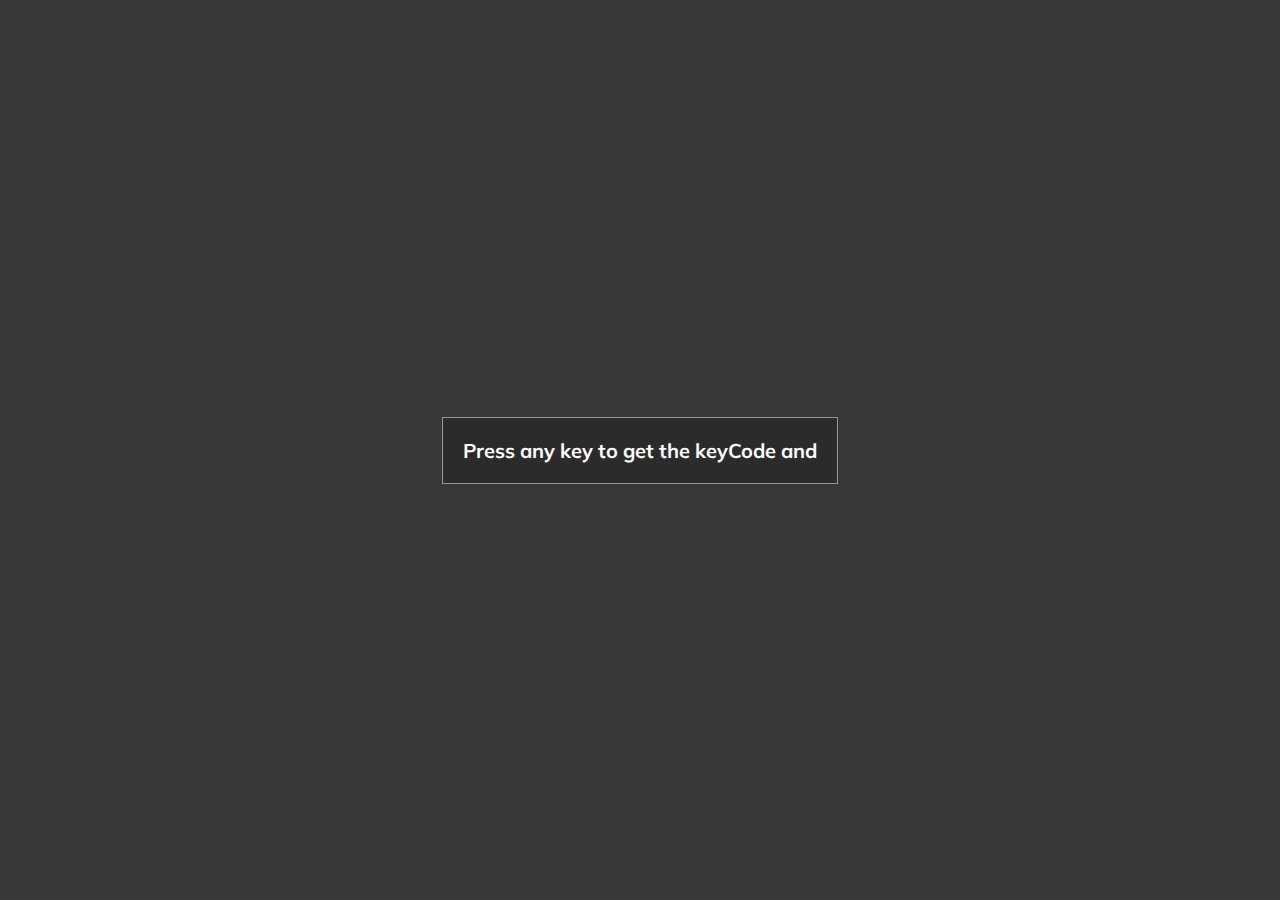
<file: Event Keycodes/index.html>
<!DOCTYPE html>
<html lang="en">
<head>
    <meta charset="UTF-8">
    <meta name="viewport" content="width=device-width, initial-scale=1.0">
    <link rel="stylesheet" href="style.css">
    <title>Event Keycodes</title>
</head>
<body>
    <div id="insert">
        
        <div class="key">
            Press any key to get the keyCode and
        </div>

    </div>
    <script src="script.js"></script>
</body>
</html>
</file>
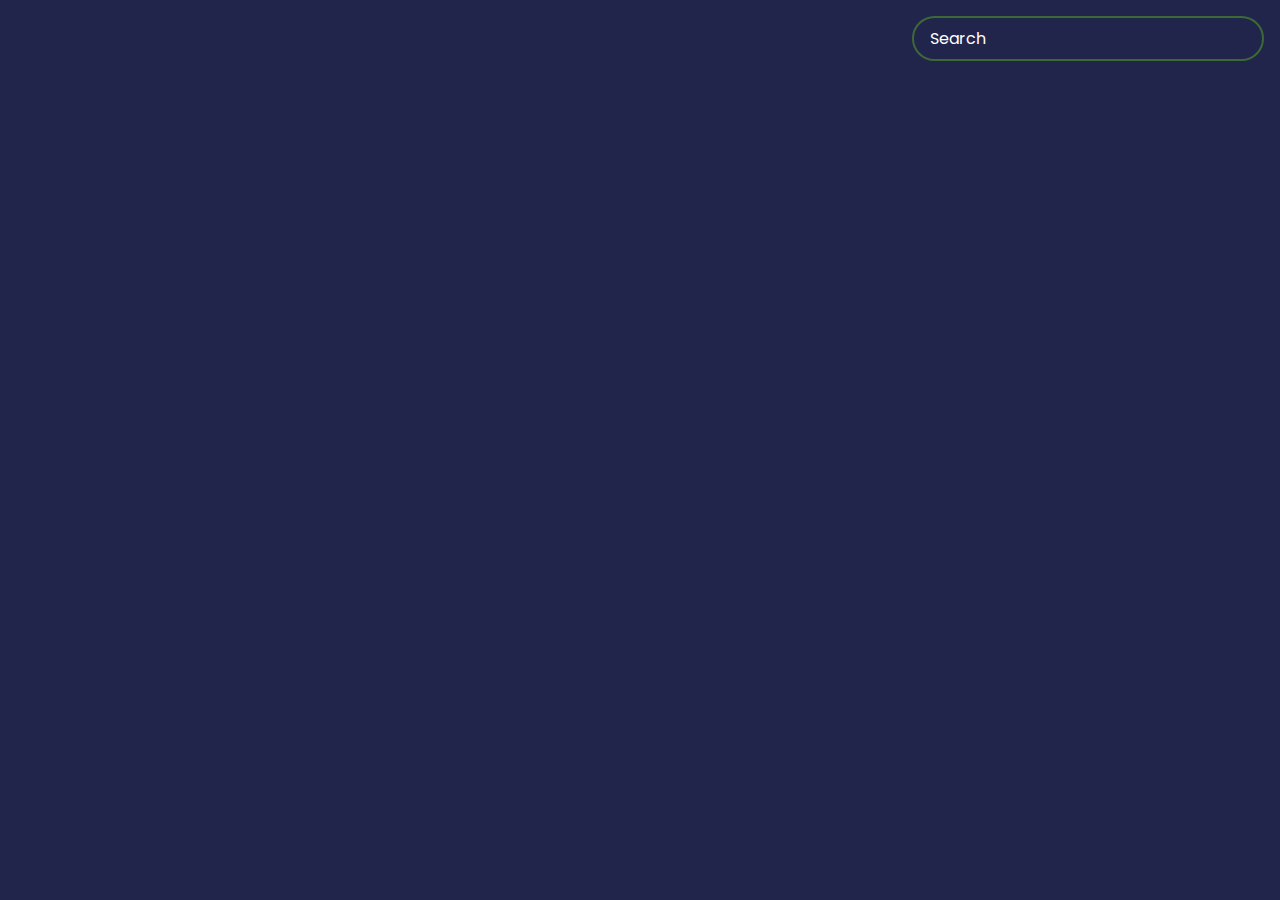
<file: Movie App/index.html>
<!DOCTYPE html>
<html lang="en">
<head>
    <meta charset="UTF-8">
    <meta http-equiv="X-UA-Compatible" content="IE=edge">
    <meta name="viewport" content="width=device-width, initial-scale=1.0">
    <link rel="stylesheet" href="style.css">
    <title>Movie App</title>
</head>
<body>
    
    <header>
        <form id="form">
        <input type="text" id="search" class="search" placeholder="Search">
        </form>
    </header>

    <main id="main">
        <div class="movie"></div>
    </main>

    <script src="script.js"></script>
</body>
</html>
</file>
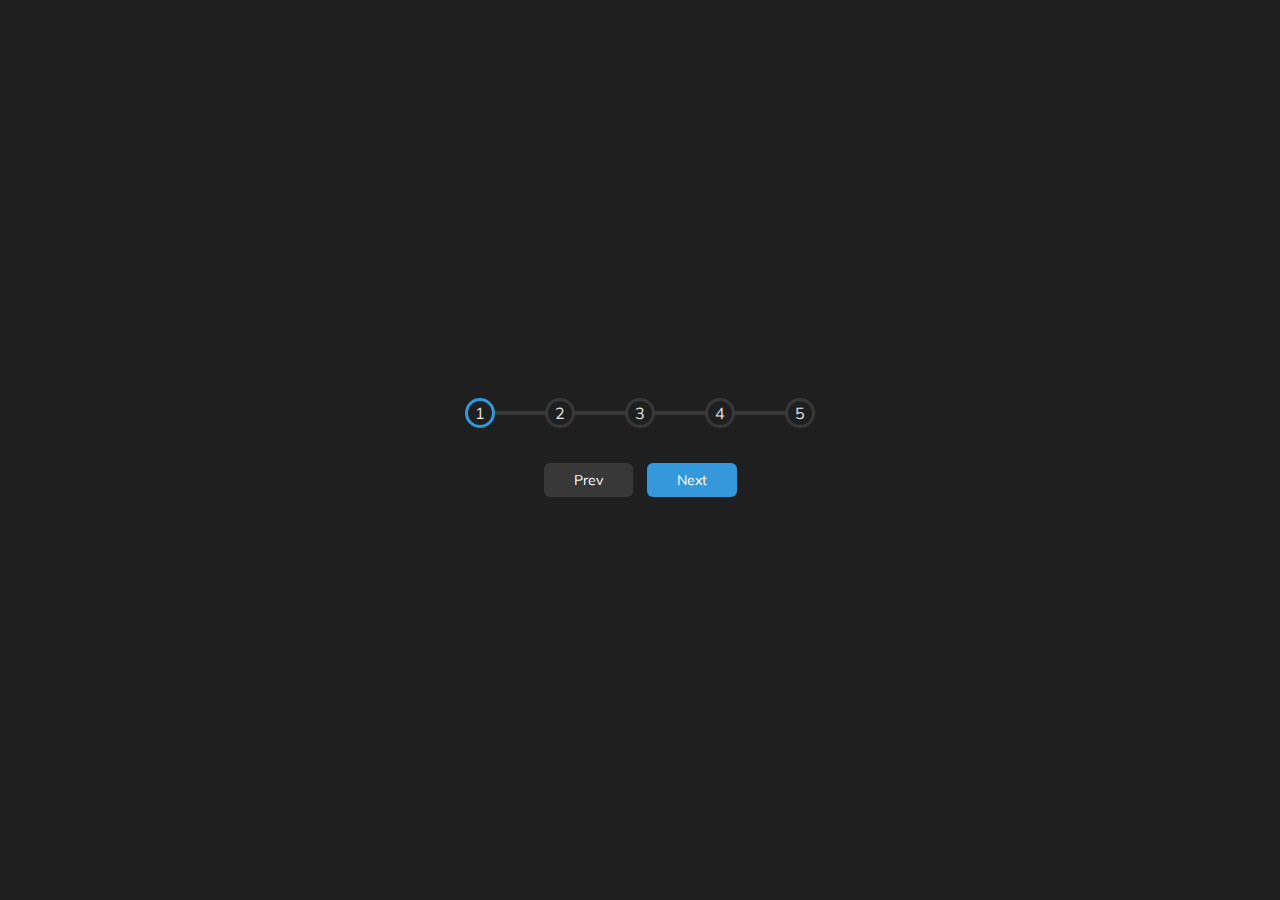
<file: Prograss Steps/index.html>
<!DOCTYPE html>
<html lang="en">
<head>
    <meta charset="UTF-8" />
    <meta name="viewport" content="width=device-width, initial-scale=1.0" />
    <link rel="stylesheet" href="style.css" />
    <title>Progress Steps</title>
</head>
<body>
    <div class="container">
        <div class="progress-container">
            <div class="progress" id="progress"></div>
            <div class="circle active">1</div>
            <div class="circle ">2</div>
            <div class="circle ">3</div>
            <div class="circle ">4</div>
            <div class="circle ">5</div>
        </div>
        <button class="btn" id="prev" disabled>Prev</button>
        <button class="btn" id="next">Next</button>       
    </div>



    <script src="script.js"></script>
</body>
</html>
</file>
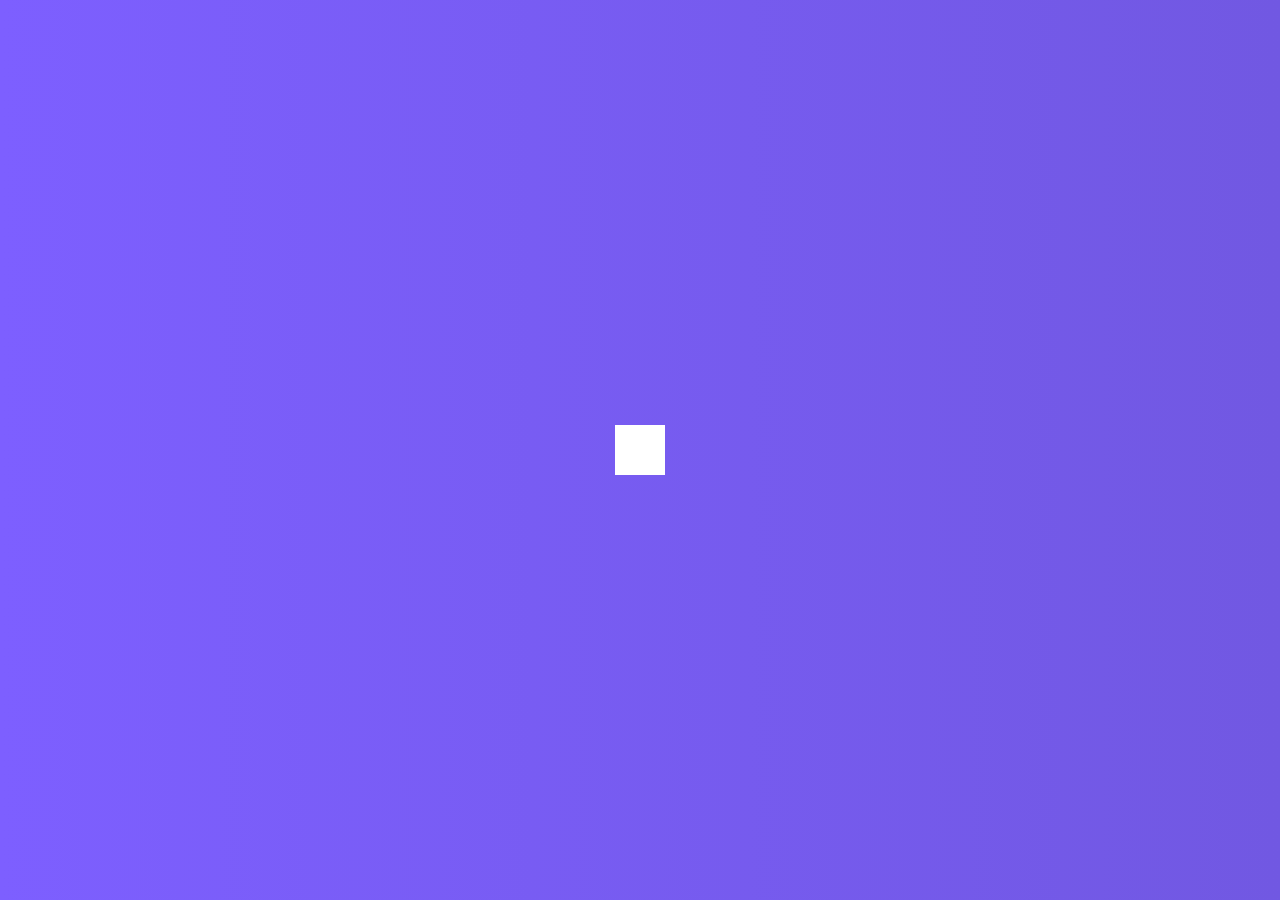
<file: Rotating Navigation Animation/index.html>
<!DOCTYPE html>
<html lang="en">
<head>
    <meta charset="UTF-8" />
    <meta name="viewport" content="width=device-width, initial-scale=1.0" />
    <link rel="stylesheet" href="https://cdnjs.cloudflare.com/ajax/libs/font-awesome/5.14.0/css/all.min.css" integrity="sha512-1PKOgIY59xJ8Co8+NE6FZ+LOAZKjy+KY8iq0G4B3CyeY6wYHN3yt9PW0XpSriVlkMXe40PTKnXrLnZ9+fkDaog==" crossorigin="anonymous" />
    <link rel="stylesheet" href="style.css" />
    <title>Hidden Search</title>
</head>
<body>

    <div class="search">
        <input type="text" class="input" placeholder="Search...">
        <button class="btn">
            <i class="fas fa-search"></i>
        </button>
    </div>

    <script src="script.js"></script>
</body>
</html>
</file>
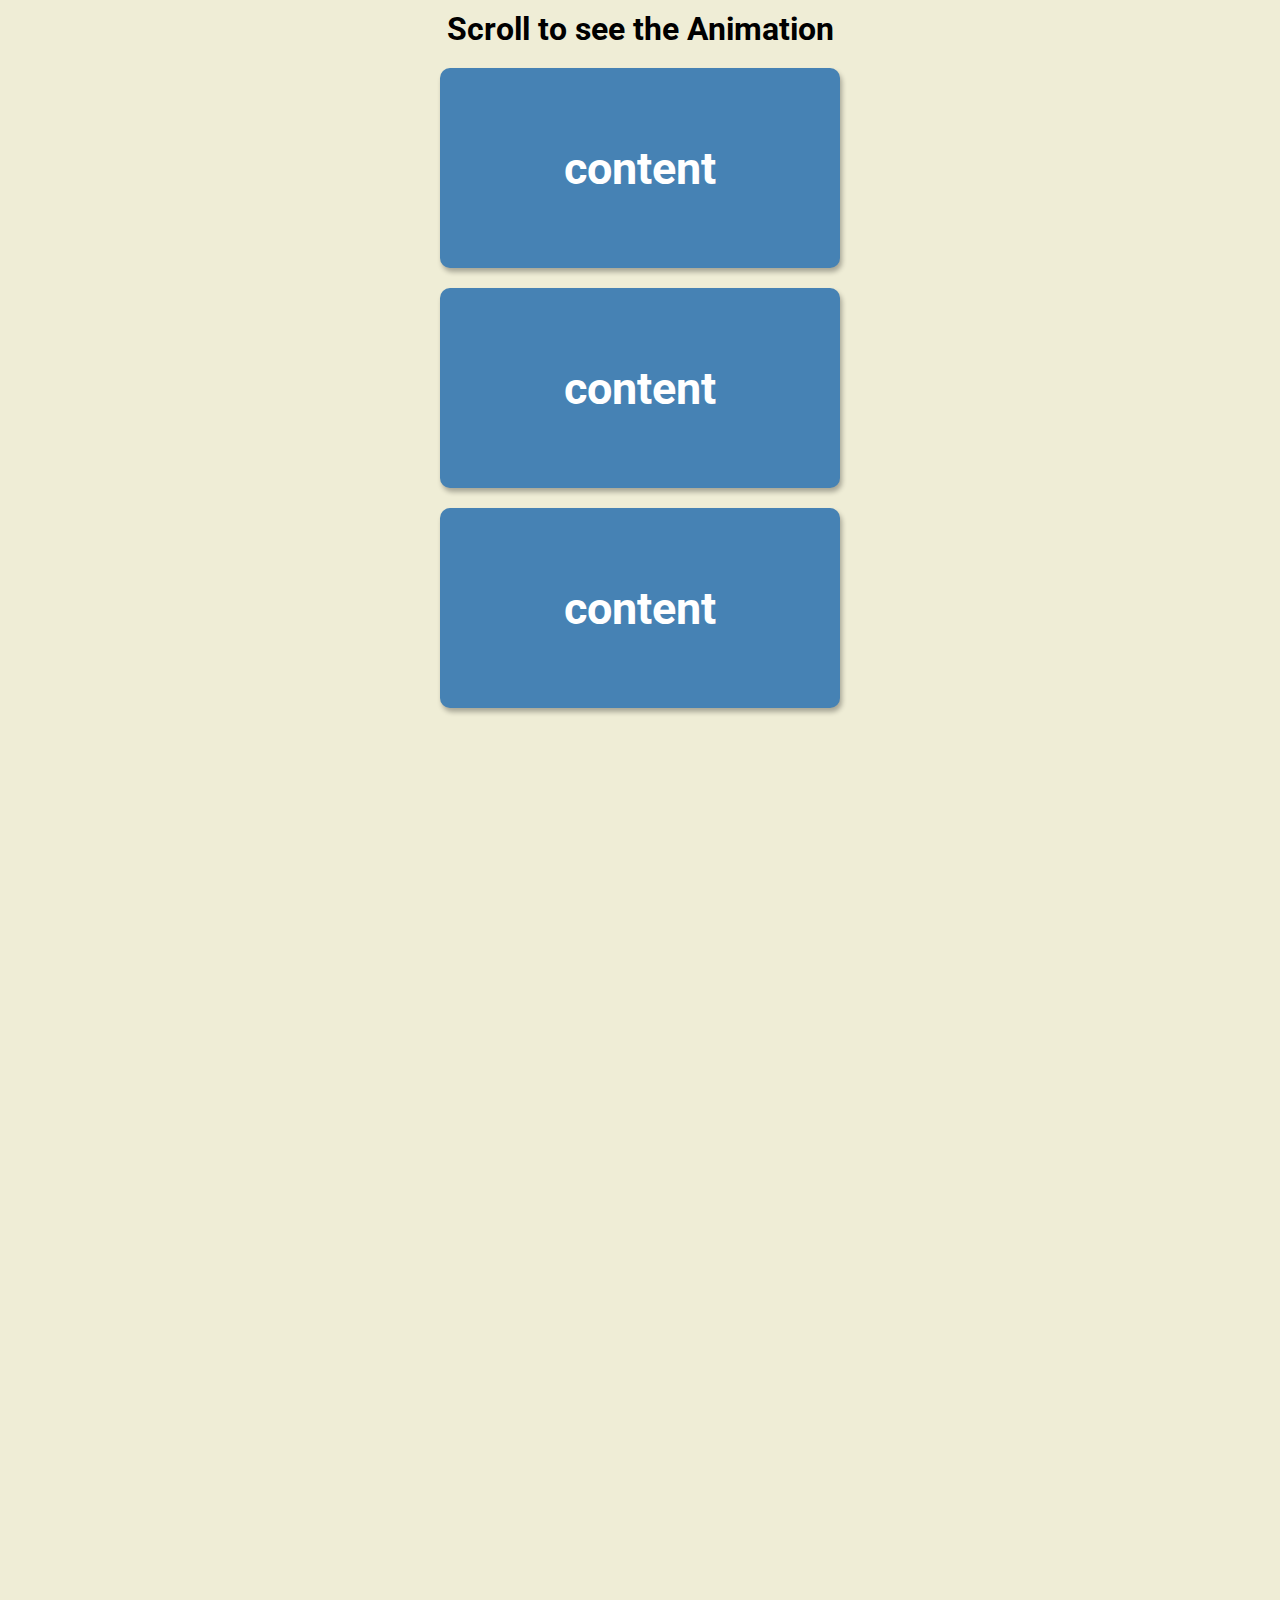
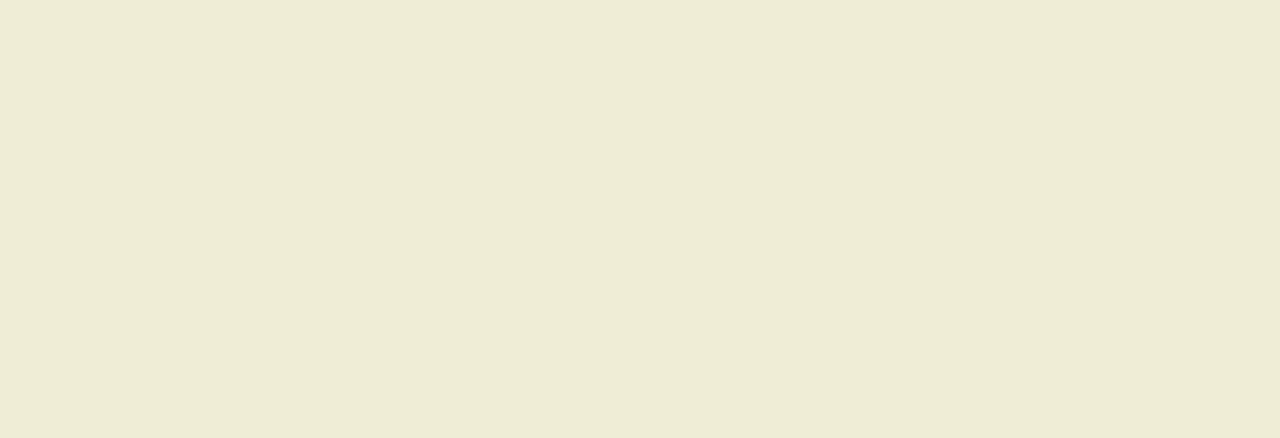
<file: Scroll Animation/index.html>
<!DOCTYPE html>
<html lang="en">
<head>
    <meta charset="UTF-8">
    <meta name="viewport" content="width=device-width, initial-scale=1.0">
    <link rel="stylesheet" href="style.css">
    <title>Scroll Animation</title>
</head>
<body>
    <h1>Scroll to see the Animation</h1>
    <div class="box"><h2>content</h2></div>
    <div class="box"><h2>content</h2></div>
    <div class="box"><h2>content</h2></div>
    <div class="box"><h2>content</h2></div>
    <div class="box"><h2>content</h2></div>
    <div class="box"><h2>content</h2></div>
    <div class="box"><h2>content</h2></div>
    <div class="box"><h2>content</h2></div>
    <div class="box"><h2>content</h2></div>
    <script src="script.js"></script>
</body>
</html>
</file>
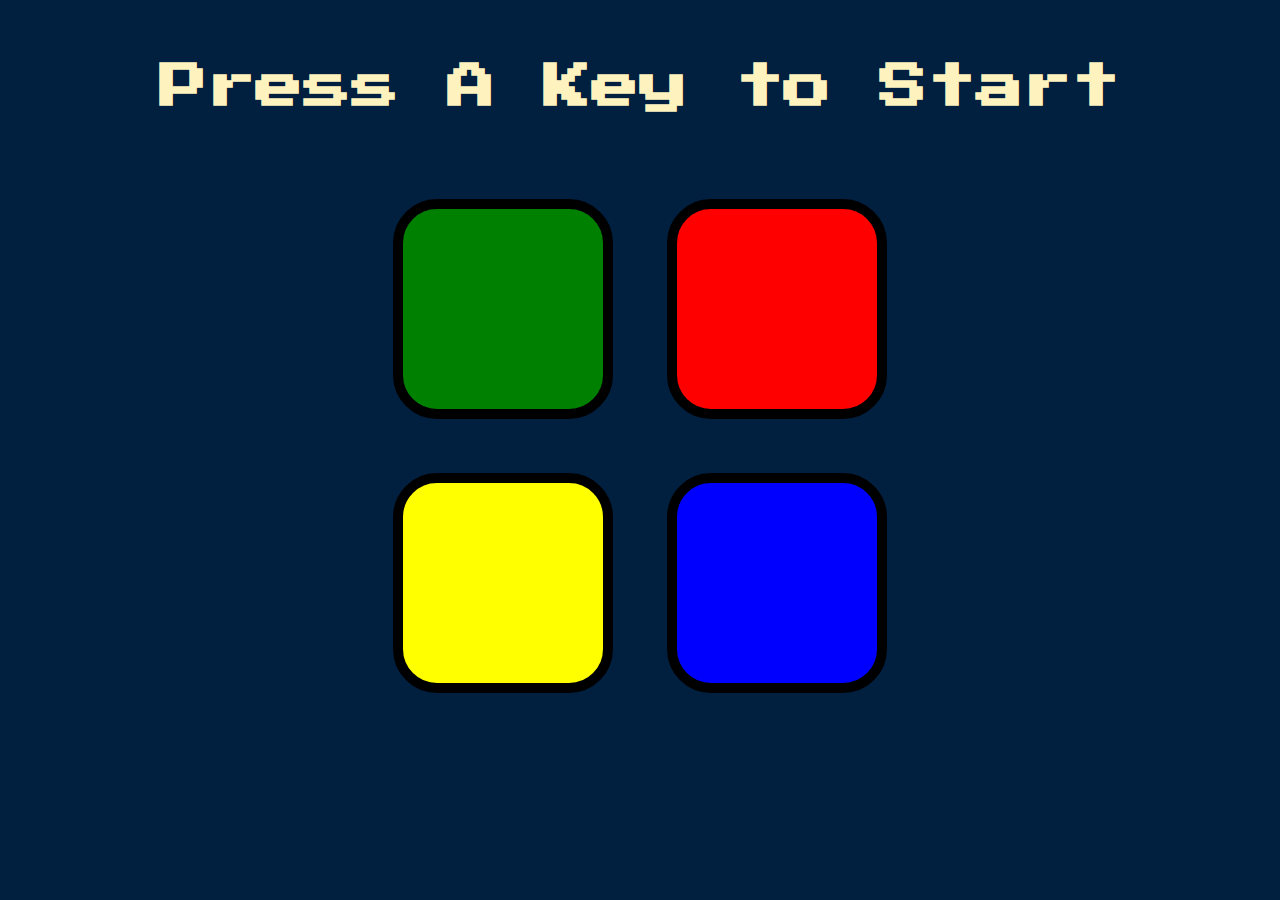
<file: Simon Game/index.html>
<!DOCTYPE html>
<html lang="en" dir="ltr">

<head>
  <meta charset="utf-8">
  <title>Simon</title>
  <link rel="stylesheet" href="styles.css">
  <link href="https://fonts.googleapis.com/css?family=Press+Start+2P" rel="stylesheet">
</head>

<body>
  <h1 id="level-title">Press A Key to Start</h1>
  <div class="container">
    <div lass="row">

      <div type="button" id="green" class="btn green">

      </div>

      <div type="button" id="red" class="btn red">

      </div>
    </div>

    <div class="row">

      <div type="button" id="yellow" class="btn yellow">

      </div>
      <div type="button" id="blue" class="btn blue">

      </div>

    </div>

  </div>

  <script src="https://ajax.googleapis.com/ajax/libs/jquery/3.3.1/jquery.min.js"></script>
  <script src="game.js" charset="utf-8"></script>

</body>

</html>
</file>
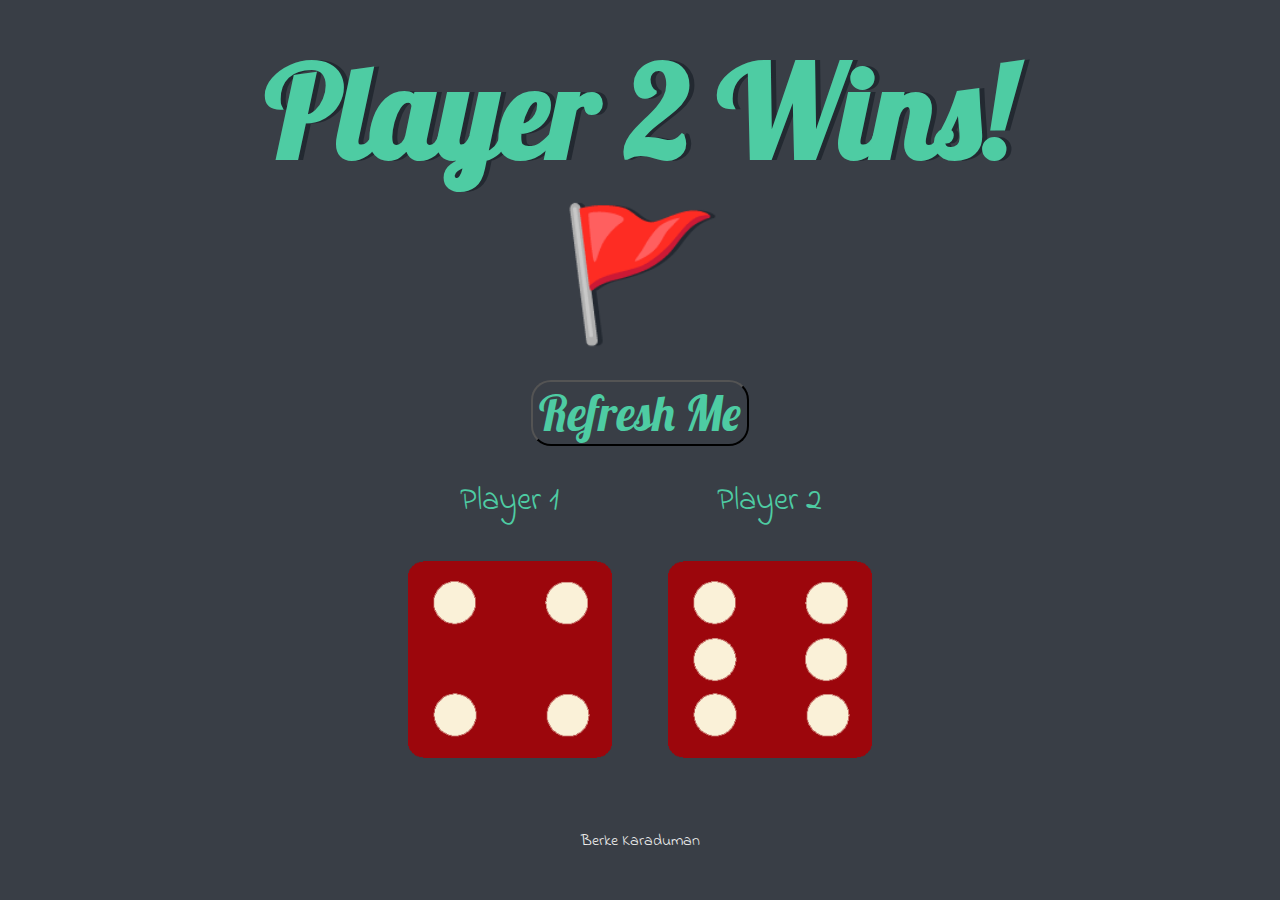
<file: Dicee Game/dicee.html>
<!DOCTYPE html>
<html lang="en" dir="ltr">
  <head>
    <meta charset="utf-8">
    <title>Dicee Game</title>
    <link rel="stylesheet" href="styles.css">
    <link href="https://fonts.googleapis.com/css?family=Indie+Flower|Lobster" rel="stylesheet">

  </head>
  <body>

    <div class="container">
      <h1>Refresh Me</h1>
      <div>
        <button type="button" class="button" id="refreshButton">Refresh Me</button>
      </div>

      <div class="dice">
        <p>Player 1</p>
        <img class="img1" src="images/dice6.png">
      </div>

      <div class="dice">
        <p>Player 2</p>
        <img class="img2" src="images/dice6.png">
      </div>
    </div>
    <div>
    </div>
    <script src="index.js" charset="utf-8"></script>
      </body>
      <footer>
        Berke Karaduman
      </footer>
    </html>
</file>
<file: Event Keycodes/style.css>
@import url('https://fonts.googleapis.com/css?family=Muli&display=swap');

* {
  box-sizing: border-box;
 
}

body {
  background-color: #383838;
  font-family: 'Muli', sans-serif;
  display: flex;
  align-items: center;
  justify-content: center;
  text-align: center;
  height: 100vh;
  overflow: hidden;
  margin: 0;
}

.key {
  border: 1px solid #999999;
  background-color: #2B2B2B;
  box-shadow: 1px 1px 3px rgba(0, 0, 0, 0.1);
  display: inline-flex;
  align-items: center;
  font-size: 20px;
  font-weight: bold;
  padding: 20px;
  flex-direction: column;
  margin: 10px;
  min-width: 150px;
  color: white;
  position: relative;
}

.key small {
  position: absolute;
  top: -24px;
  left: 0;
  text-align: center;
  width: 100%;
  color: #c4c4c4;
  font-size: 14px;
}
</file>
<file: Movie App/style.css>
@import url('https://fonts.googleapis.com/css2?family=Poppins:wght@200;400&display=swap');

:root{
    --primary-color: #22254b;
    --second-color: #3d6937;
}

*{
    box-sizing: border-box;
}

body{
    background-color: var(--primary-color);
    font-family: 'Poppins',sans-serif;
    margin: 0;
}

header{
    padding: 1rem;
    display: flex;
    justify-content: flex-end;
}

.search{
    background-color: transparent;
    border: 2px solid var(--second-color);
    border-radius: 50px;
    font-family: inherit;
    font-size: 1rem;
    padding: 0.5rem 1rem;
    color: white;
}

.search::placeholder{
    color: white;
}

.search:focus{
    outline:none;
    background-color:var(--primary-color) ;
}

main{
    display: flex;
    flex-wrap: wrap;
}

.movie{
    width: 300px;
    margin: 1rem;
    background-color: var(--second-color);
    box-shadow: 0 4px 5px rgba(0, 0, 0, 2);
    position: relative;
    overflow: hidden;
    border-radius: 3px
}

.movie img{
    width: 100%;
}

.movie-info{
    color: white;
    display: flex;
    align-items: center;
    justify-content: space-between;
    padding: 0.5rem 1rem 1rem;
    letter-spacing: .5px;
}

.movie-info h3{
    margin-top: 0;
}

.movie-info span{
    background-color: var(--primary-color);
    padding: .25rem 0.5rem;
    border-radius: 3px;
    font-weight: bold;
}

.movie-info span.green{
    color: green;
}

.movie-info span.orange{
    color: orangered;
}

.movie-info span.red{
    color: red;
}

.Overview{
    background-color: white;
    padding: 2rem;
    position: absolute;
    left: 0;
    bottom: 0;
    right: 0;
    max-height: 100%;
    transform: translateY(101%);
}
.movie:hover .Overview{
    transform: translateY(0);
}
</file>
<file: Prograss Steps/style.css>
@import url('https://fonts.googleapis.com/css?family=Muli&display=swap');

:root {
  --line-border-fill: #3498db;
  --line-border-empty: #383838;

}

* {
  box-sizing: border-box;
}

body {
  background-color: #1f1f1f;
  font-family: 'Muli', sans-serif;
  display: flex;
  align-items: center;
  justify-content: center;
  height: 100vh;
  overflow: hidden;
  margin: 0;
}

.container {
  text-align: center;
}

.progress-container {
  display: flex;
  justify-content: space-between;
  position: relative;
  margin-bottom: 30px;
  max-width: 100%;
  width: 350px;
}

.progress-container::before {
  content: '';
  background-color: var(--line-border-empty);
  position: absolute;
  top: 50%;
  left: 0;
  transform: translateY(-50%);
  height: 4px;
  width: 100%;
  z-index: -1;
}

.progress {
  background-color: var(--line-border-fill);
  position: absolute;
  top: 50%;
  left: 0;
  transform: translateY(-50%);
  height: 4px;
  width: 0%;
  z-index: -1;
  transition: 0.4s ease;
}

.circle {
  background-color: #1f1f1f;
  color:#e2e2e2;
  border-radius: 50%;
  height: 30px;
  width: 30px;
  display: flex;
  align-items: center;
  justify-content: center;
  border: 3px solid var(--line-border-empty);
  transition: 0.4s ease;
}

.circle.active {
  border-color: var(--line-border-fill);
}

.btn {
  background-color: var(--line-border-fill);
  color: #fff;
  border: 0;
  border-radius: 6px;
  cursor: pointer;
  font-family: inherit;
  padding: 8px 30px;
  margin: 5px;
  font-size: 14px;
}

.btn:active {
  transform: scale(0.98);
}

.btn:focus {
  outline: 0;
}

.btn:disabled {
  background-color: var(--line-border-empty);
  cursor: not-allowed;
}
</file>
<file: Rotating Navigation Animation/style.css>
@import url('https://fonts.googleapis.com/css2?family=Roboto:wght@400;700&display=swap');

* {
  box-sizing: border-box;
}

body {
  background-image: linear-gradient(90deg, #7d5fff, #7158e2);
  font-family: 'Roboto', sans-serif;
  display: flex;
  align-items: center;
  justify-content: center;
  height: 100vh;
  overflow: hidden;
  margin: 0;
}

.search {
  position: relative;
  height: 50px;
}

.search .input {
  background-color: #fff;
  border: 0;
  font-size: 18px;
  padding: 15px;
  height: 50px;
  width: 50px;
  transition: width 0.3s ease;
}

.btn {
  background-color: #fff;
  border: 0;
  cursor: pointer;
  font-size: 24px;
  position: absolute;
  top: 0;
  left: 0;
  height: 50px;
  width: 50px;
  transition: transform 0.3s ease;
}

.btn:focus,
.input:focus {
  outline: none;
}

.search.active .input {
  width: 200px;
}

.search.active .btn {
  transform: translateX(198px);
}
</file>
<file: Scroll Animation/style.css>
@import url('https://fonts.googleapis.com/css2?family=Roboto:wght@400;700&display=swap');

* {
  box-sizing: border-box;
}

body {
  background-color: #efedd6;
  font-family: 'Roboto', sans-serif;
  display: flex;
  flex-direction: column;
  align-items: center;
  justify-content: center;
  margin: 0;
  overflow-x: hidden;
}

h1 {
  margin: 10px;
}

.box {
  background-color: steelblue;
  color: #fff;
  display: flex;
  align-items: center;
  justify-content: center;
  width: 400px;
  height: 200px;
  margin: 10px;
  border-radius: 10px;
  box-shadow: 2px 4px 5px rgba(0, 0, 0, 0.3);
  transform: translateX(400%);
  transition: transform 0.4s ease;
}

.box:nth-of-type(even) {
  transform: translateX(-400%);
}

.box.show {
  transform: translateX(0);
}

.box h2 {
  font-size: 45px;
}
</file>
<file: Simon Game/styles.css>
body {
  text-align: center;
  background-color: #011F3F;
}

#level-title {
  font-family: 'Press Start 2P', cursive;
  font-size: 3rem;
  margin:  5%;
  color: #FEF2BF;
}

.container {
  display: block;
  width: 50%;
  margin: auto;

}

.btn {
  margin: 25px;
  display: inline-block;
  height: 200px;
  width: 200px;
  border: 10px solid black;
  border-radius: 20%;
}

.game-over {
  background-color: red;
  opacity: 0.8;
}

.red {
  background-color: red;
}

.green {
  background-color: green;
}

.blue {
  background-color: blue;
}

.yellow {
  background-color: yellow;
}

.pressed {
  box-shadow: 0 0 20px white;
  background-color: grey;
}
</file>
<file: Dicee Game/styles.css>
.container {
  width: 70%;
  margin: auto;
  text-align: center;
}

.dice {
  text-align: center;
  display: inline-block;

}

body {
  background-color: #393E46;
}

h1 {
  margin: 30px;
  font-family: 'Lobster', cursive;
  text-shadow: 5px 0 #232931;
  font-size: 8rem;
  color: #4ECCA3;
}

p {
  font-size: 2rem;
  color: #4ECCA3;
  font-family: 'Indie Flower', cursive;
}

img {
  width: 80%;
}

footer {
  margin-top: 5%;
  color: #EEEEEE;
  text-align: center;
  font-family: 'Indie Flower', cursive;

}
.button {
  background-color: #393E46;
  color: #4ECCA3;
  font-family: 'Lobster', cursive;
  font-size: 3rem;
  border-radius: 20px;
}
</file>
